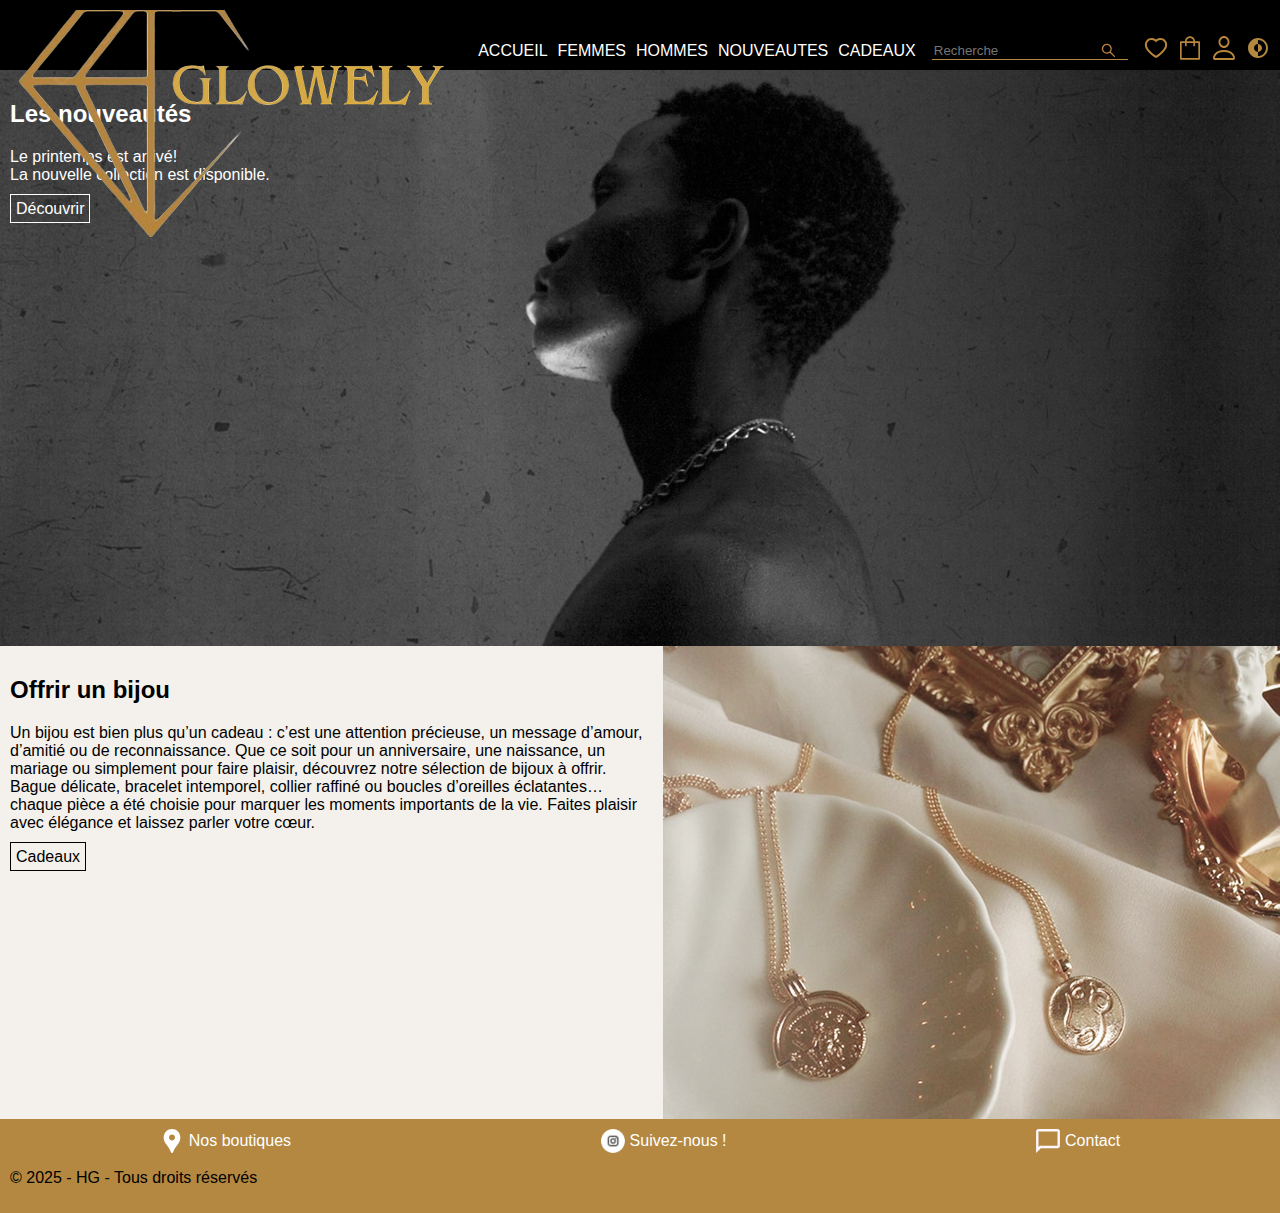
<file: index.html>
<!DOCTYPE html>
<html lang="fr">

<head>
    <meta charset="UTF-8" />
    <meta name="viewport" content="width=device-width, initial-scale=1.0" />
    <title>Accueil</title>
    <link rel="stylesheet" href="assets/css/styles.css" />
    <link rel="shortcut icon" href="assets/img/favicon.ico" type="image/x-icon">
    <script src="assets/js/articles.js" defer></script>
    <script src="assets/js/script.js" defer></script>
</head>

<body>
    <!-- Header -->
    <header>
        <!-- Logo -->
        <a id="logo" href="index.html"><img src="assets/img/logo.png" alt="logo" /></a>

        <!-- Barre de navigation principale -->
        <nav id="header-nav">
            <ul>
                <li><a href="index.html">ACCUEIL</a></li>
                <li><a href="produits.html?id=femmes">FEMMES</a></li>
                <li><a href="produits.html?id=hommes">HOMMES</a></li>
                <li><a href="produits.html?id=nouveautes">NOUVEAUTES</a></li>
                <li><a href="produits.html?id=cadeaux">CADEAUX</a></li>
            </ul>
        </nav>

        <!-- Zone recherche -->
        <search>
            <input oninput="rechercherArticles()" type="text" name="search" id="search" placeholder="Recherche" />
            <img src="assets/img/loupe.svg" alt="recherche" />
            <div id="response">
                <!-- Résdivtat de la recherche injecté en javascript -->
            </div>
        </search>

        <!-- Actions des icônes à définir -->
        <div class="header-icons">
            <img class="icon" src="assets/img/coeur.svg" alt="favori" title="Favori"/>
            <img class="icon" src="assets/img/panier.svg" alt="panier" title="Panier"/>
            <img class="icon" src="assets/img/profil.svg" alt="profil" title="Profil"/>
            <img class="icon" src="assets/img/dark-mode.svg" alt="dark mode" onclick="toggleDarkMode()" title="Mode sombre / clair"/>
            <img id="menu-icon" class="icon" src="assets/img/menu.svg" alt="menu" onclick="toggleMenu()" title="Menu"/>
        </div>
    </header>

    <!-- Contenu principal -->
    <main>
        <!-- Section découverte -->
        <section id="nouveautes">
            <h2>Les nouveautés</h2>
            <p>
                Le printemps est arrivé!<br />La nouvelle collection est
                disponible.
            </p>
            <a href="produits.html?id=nouveautes" class="button">Découvrir</a>
        </section>

        <!-- Section cadeaux -->
        <section id="cadeaux">
            <div id="cadeaux-txt">
                <h2>Offrir un bijou</h2>
                <p>
                    Un bijou est bien plus qu’un cadeau : c’est une attention précieuse, un message d’amour, d’amitié ou de reconnaissance. Que ce soit pour un anniversaire, une naissance, un mariage ou simplement pour faire plaisir, découvrez notre sélection de bijoux à offrir. <br>Bague délicate, bracelet intemporel, collier raffiné ou boucles d’oreilles éclatantes… chaque pièce a été choisie pour marquer les moments importants de la vie.

Faites plaisir avec élégance et laissez parler votre cœur.
                </p>
                <a href="produits.html?id=cadeaux" class="button">Cadeaux</a>
            </div>
            <!-- <div id="cadeaux-img"> -->
            <img id="cadeaux-img" src="assets/img/bijoux_or.png" alt="bijoux en or" />
            <!-- </div> -->
        </section>
    </main>

    <!-- Footer -->
    <footer>
        <!-- Barre de navigation -->
        <nav>
            <ul>
                <li>
                    <a id="boutiques" href="nos-boutiques.html">
                        <img class="icon" src="assets/img/localisation.svg" alt="localisation" />
                        Nos boutiques
                    </a>
                </li>
                <li>
                    <a id="reseaux-sociaux" href="https://www.instagram.com/glowely">
                        <img class="icon" src="assets/img/instagram.png" alt="instagram" />
                        Suivez-nous !
                    </a>
                </li>
                <li>
                    <a id="contact" href="contact.html">
                        <img class="icon" src="assets/img/contact.svg" alt="contact" />
                        Contact
                    </a>
                </li>
            </ul>
        </nav>
        <p>&copy 2025 - HG - Tous droits réservés</p>
    </footer>
</body>

</html>
</file>
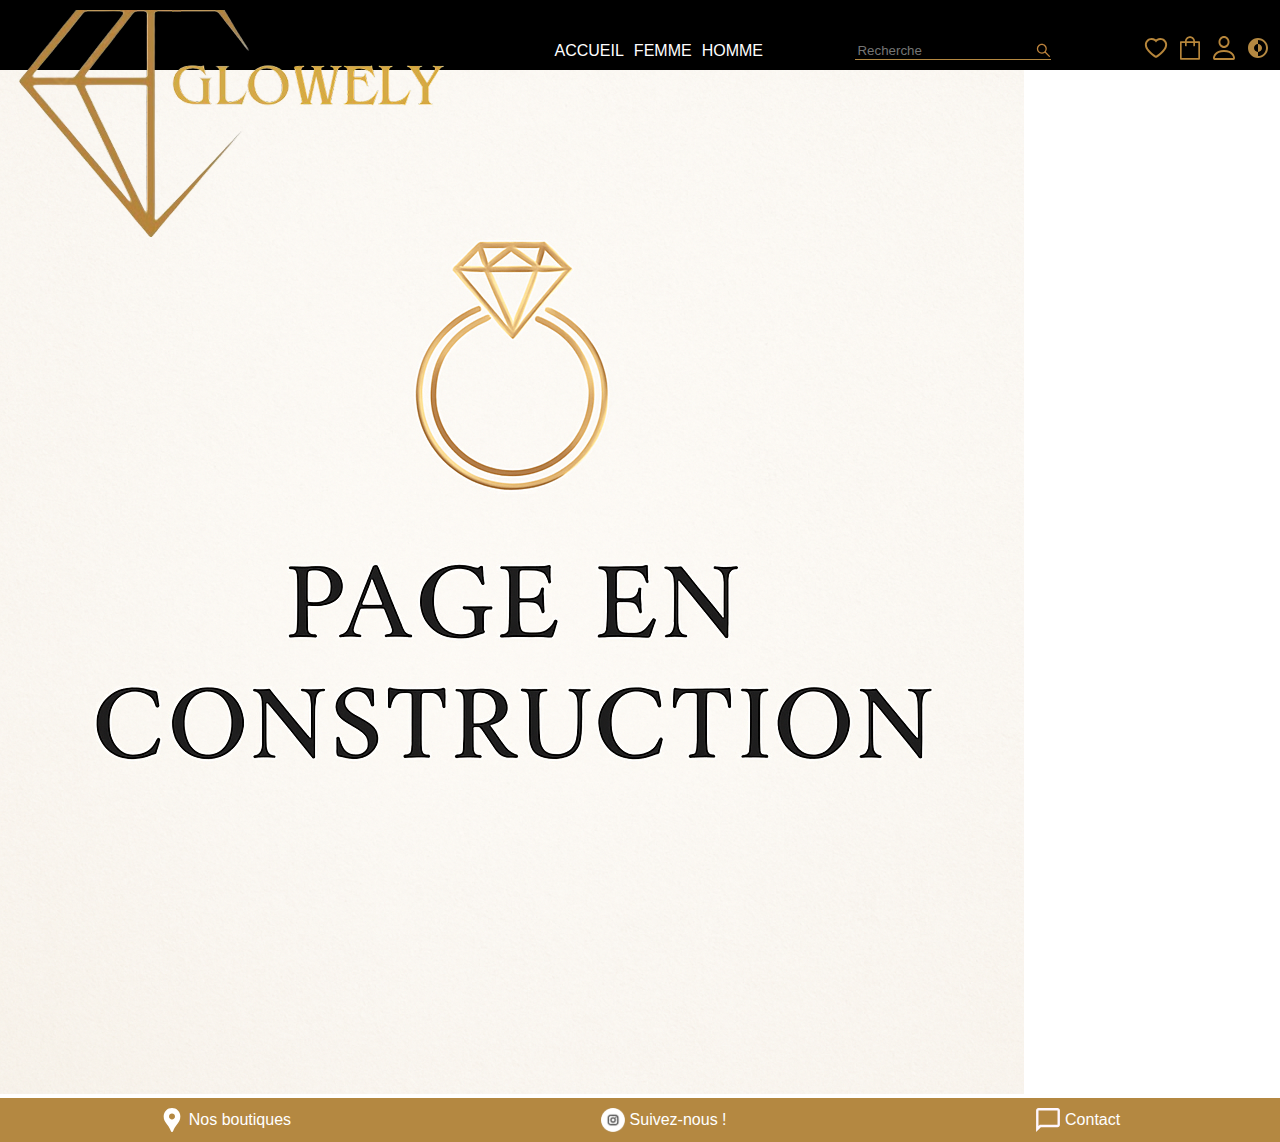
<file: cadeaux.html>
<!DOCTYPE html>
<html lang="fr">

<head>
    <meta charset="UTF-8" />
    <meta name="viewport" content="width=device-width, initial-scale=1.0" />
    <title>Accueil</title>
    <link rel="stylesheet" href="assets/css/styles.css" />
    <link rel="shortcut icon" href="assets/img/favicon.ico" type="image/x-icon">
    <script src="assets/js/script.js" defer></script>
</head>

<body>
    <!-- Header -->
    <header>
        <!-- Logo -->
        <a id="logo" href="index.html"><img src="assets/img/logo.png" alt="logo" /></a>

        <!-- Barre de navigation principale -->
        <nav id="header-nav">
            <ul>
                <li><a href="index.html">ACCUEIL</a></li>
                <li><a href="femme.html">FEMME</a></li>
                <li><a href="homme.html">HOMME</a></li>
            </ul>
        </nav>

        <!-- Zone recherche -->
        <search>
            <input type="text" name="search" id="" placeholder="Recherche" />
            <img src="assets/img/loupe.svg" alt="recherche" />
        </search>

        <!-- Actions des icônes à définir -->
        <div class="header-icons">
            <img class="icon" src="assets/img/coeur.svg" alt="favori" />
            <img class="icon" src="assets/img/panier.svg" alt="panier" />
            <img class="icon" src="assets/img/profil.svg" alt="profil" />
            <img class="icon" src="assets/img/dark-mode.svg" alt="dark mode" onclick="toggleDarkMode()"/>
            <img id="menu-icon" class="icon" src="assets/img/menu.svg" alt="menu" onclick="toggleMenu()" />
        </div>
    </header>


    <main>
        <div class="page-construction">
            <img src="assets/img/page_en_construction.png" alt="page en construction" srcset="">
        </div>
    </main>

    <!-- Footer -->
    <footer>
        <!-- Barre de navigation -->
        <nav>
            <ul>
                <li>
                    <a id="boutiques" href="nos-boutiques.html">
                        <img class="icon" src="assets/img/localisation.svg" alt="localisation" />
                        Nos boutiques
                    </a>
                </li>
                <li>
                    <a id="reseaux-sociaux" href="https://www.instagram.com/glowely">
                        <img class="icon" src="assets/img/instagram.png" alt="instagram" />
                        Suivez-nous !
                    </a>
                </li>
                <li>
                    <a id="contact" href="contact.html">
                        <img class="icon" src="assets/img/contact.svg" alt="contact" />
                        Contact
                    </a>
                </li>
            </ul>
        </nav>
    </footer>
</body>

</html>
</file>
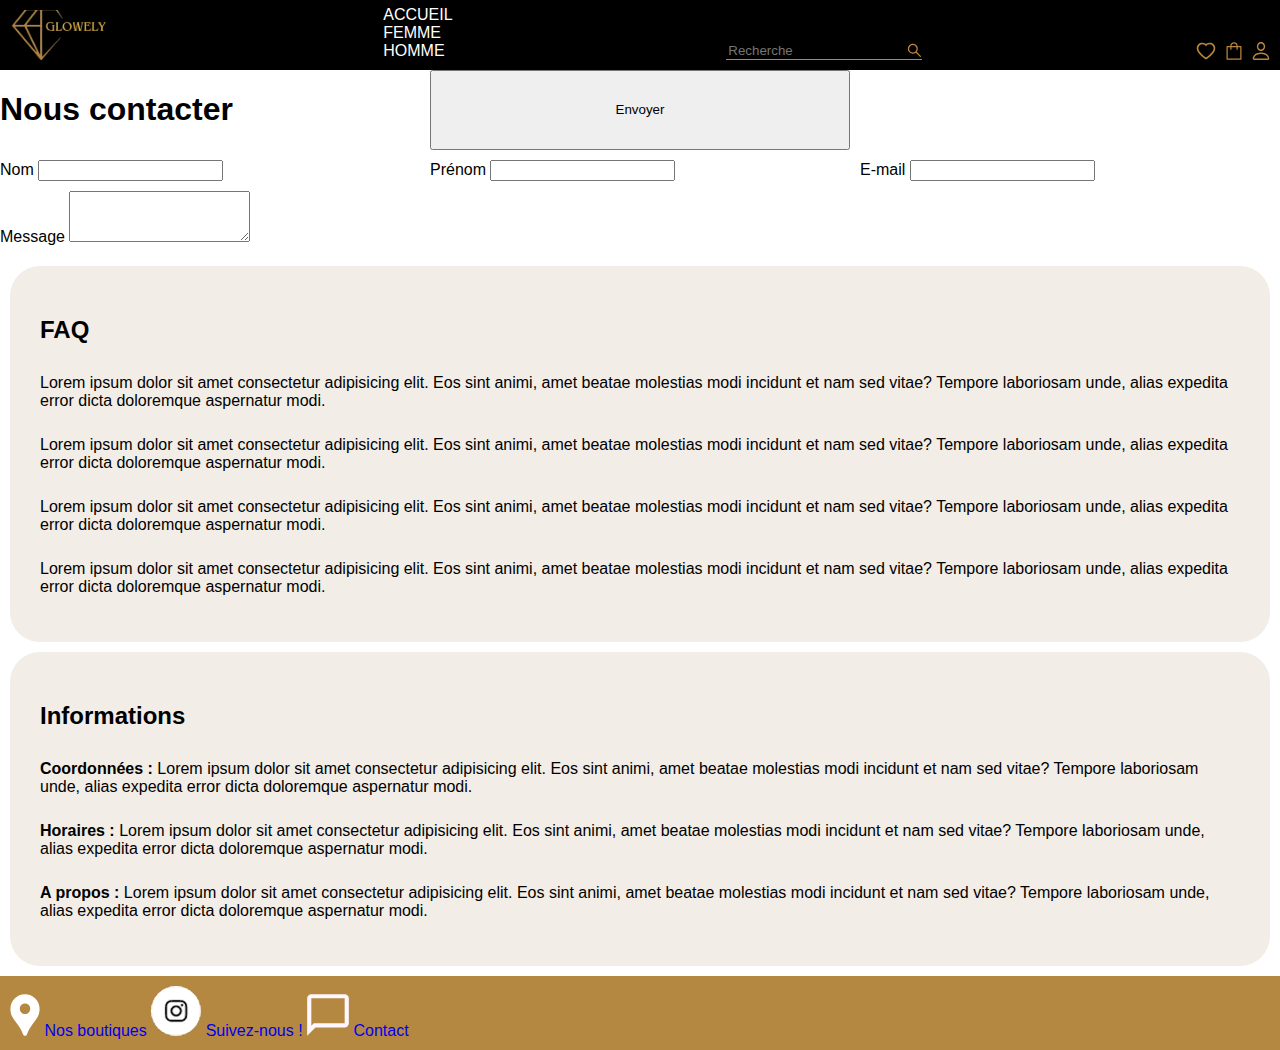
<file: contact.html>
<!DOCTYPE html>
<html lang="fr">
  <head>
    <meta charset="UTF-8" />
    <meta name="viewport" content="width=device-width, initial-scale=1.0" />
    <title>Contact</title>
    <link rel="stylesheet" href="assets/css/styles.css" />
  </head>
  <body>
        <!-- Header -->
        <header>
          <!-- Logo -->
          <img src="assets/img/logo.png" alt="logo" id="logo" />

          <!-- Barre de navigation -->
          <nav>
              <a href="index.html">ACCUEIL</a>
              <a href="femme.html">FEMME</a>
              <a href="homme.html">HOMME</a>
          </nav>

          <!-- Zone recherche -->
          <search>
              <input
                  type="text"
                  name="search"
                  id=""
                  placeholder="Recherche"
              />
              <img src="assets/img/loupe.svg" alt="recherche" />
          </search>

          <!-- Actions des icônes à définir -->
          <div class="header-icons">
              <img src="assets/img/coeur.svg" alt="favori" />
              <img src="assets/img/panier.svg" alt="panier" />
              <img src="assets/img/profil.svg" alt="profil" />
          </div>
      </header>

    <main>
      <form action="">
        <h1>Nous contacter</h1>
          <div id="nom">
            <label for="nom">Nom</label>
            <input type="text" name="nom" id="nom" />
          </div>
          <div id="prenom">
            <label for="prenom">Prénom</label>
            <input type="text" name="prenom" id="prenom" />
          </div>
          <div id="email">
            <label for="email">E-mail</label>
            <input type="email" name="email" id="email" />
          </div>
          <div id="message">
            <label for="message">Message</label>
            <textarea name="message" id="message" rows="3"></textarea>
          </div>
        <button>Envoyer</button>
      </form>
      <section id="faq">
        <h2>FAQ</h2>
        <p>
          Lorem ipsum dolor sit amet consectetur adipisicing elit. Eos sint
          animi, amet beatae molestias modi incidunt et nam sed vitae? Tempore
          laboriosam unde, alias expedita error dicta doloremque aspernatur
          modi.
        </p>
        <p>
          Lorem ipsum dolor sit amet consectetur adipisicing elit. Eos sint
          animi, amet beatae molestias modi incidunt et nam sed vitae? Tempore
          laboriosam unde, alias expedita error dicta doloremque aspernatur
          modi.
        </p>
        <p>
          Lorem ipsum dolor sit amet consectetur adipisicing elit. Eos sint
          animi, amet beatae molestias modi incidunt et nam sed vitae? Tempore
          laboriosam unde, alias expedita error dicta doloremque aspernatur
          modi.
        </p>
        <p>
          Lorem ipsum dolor sit amet consectetur adipisicing elit. Eos sint
          animi, amet beatae molestias modi incidunt et nam sed vitae? Tempore
          laboriosam unde, alias expedita error dicta doloremque aspernatur
          modi.
        </p>
      </section>
      <section id="informations">
        <h2>Informations</h2>
        <p>
          <strong>Coordonnées : </strong>
          Lorem ipsum dolor sit amet consectetur adipisicing elit. Eos sint
          animi, amet beatae molestias modi incidunt et nam sed vitae? Tempore
          laboriosam unde, alias expedita error dicta doloremque aspernatur
          modi.
        </p>
        <p>
          <strong>Horaires : </strong>
          Lorem ipsum dolor sit amet consectetur adipisicing elit. Eos sint
          animi, amet beatae molestias modi incidunt et nam sed vitae? Tempore
          laboriosam unde, alias expedita error dicta doloremque aspernatur
          modi.
        </p>
        <p>
          <strong>A propos : </strong>
          Lorem ipsum dolor sit amet consectetur adipisicing elit. Eos sint
          animi, amet beatae molestias modi incidunt et nam sed vitae? Tempore
          laboriosam unde, alias expedita error dicta doloremque aspernatur
          modi.
        </p>
      </section>
    </main>

    <footer>
      <a id="boutiques" href="nos-boutiques.html">
        <img src="assets/img/localisation.svg" alt="localisation" />
        Nos boutiques
      </a>
      <a id="reseaux-sociaux" href="https://www.instagram.com/glowely">
        <img src="assets/img/instagram.png" alt="instagram" />
        Suivez-nous !
      </a>
      <a id="contact" href="contact.html">
        <img src="assets/img/contact.svg" alt="contact" />
        Contact
      </a>
    </footer>
  </body>
</html>
</file>
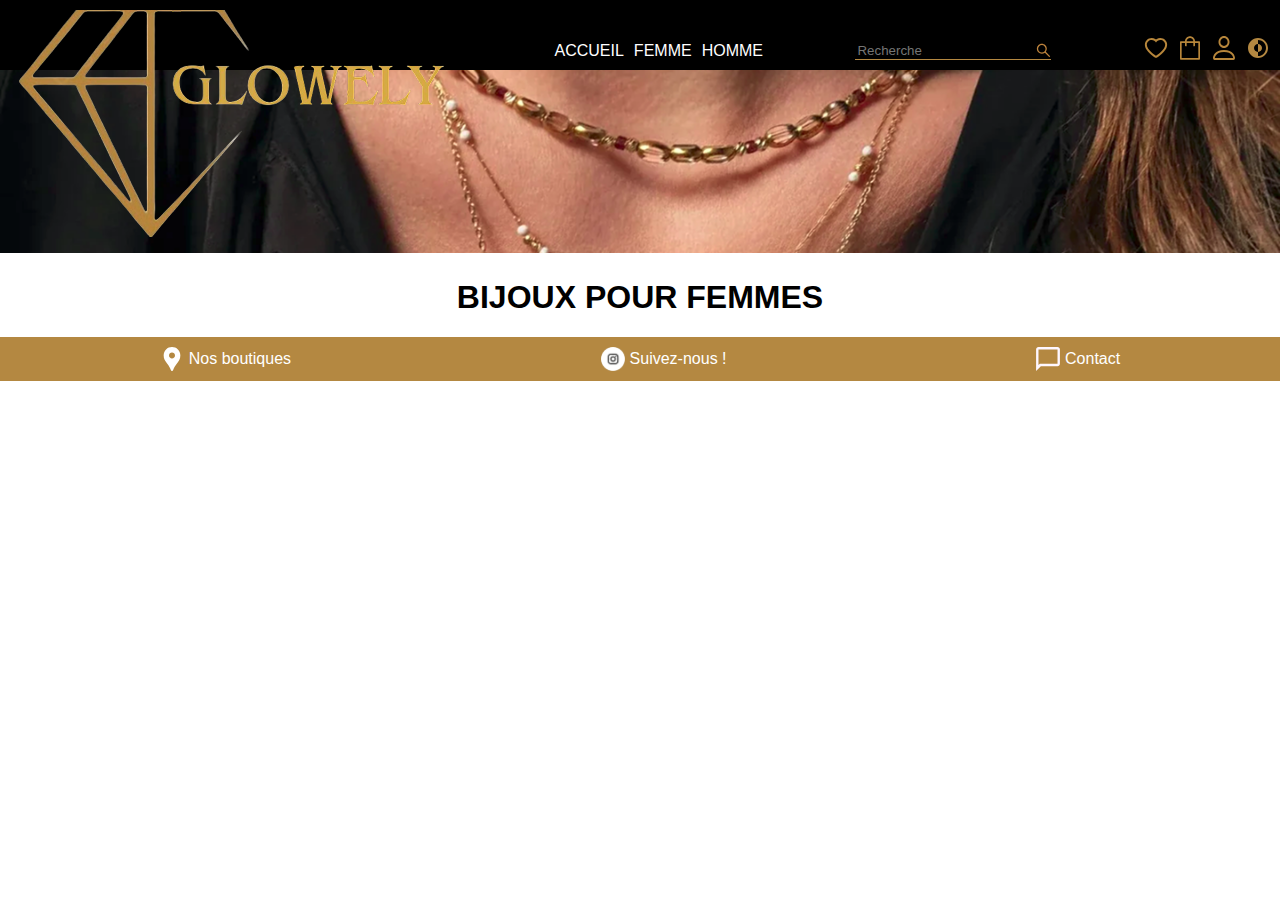
<file: femme.html>
<!DOCTYPE html>
<html lang="fr">

<head>
    <meta charset="UTF-8" />
    <meta name="viewport" content="width=device-width, initial-scale=1.0" />
    <title>Accueil</title>
    <link rel="stylesheet" href="assets/css/styles.css" />
    <link rel="shortcut icon" href="assets/img/favicon.ico" type="image/x-icon">
    <script src="assets/js/articles.js"defer></script>
    <script src="assets/js/script.js" defer></script>
</head>

<body>
    <!-- Header -->
    <header>
        <!-- Logo -->
        <a id="logo" href="index.html"><img src="assets/img/logo.png" alt="logo" /></a>

        <!-- Barre de navigation principale -->
        <nav id="header-nav">
            <ul>
                <li><a href="index.html">ACCUEIL</a></li>
                <li><a href="femme.html">FEMME</a></li>
                <li><a href="homme.html">HOMME</a></li>
            </ul>
        </nav>

        <!-- Zone recherche -->
        <search>
            <input type="text" name="search" id="" placeholder="Recherche" />
            <img src="assets/img/loupe.svg" alt="recherche" />
        </search>

        <!-- Actions des icônes à définir -->
        <div class="header-icons">
            <img class="icon" src="assets/img/coeur.svg" alt="favori" />
            <img class="icon" src="assets/img/panier.svg" alt="panier" />
            <img class="icon" src="assets/img/profil.svg" alt="profil" />
            <img class="icon" src="assets/img/dark-mode.svg" alt="dark mode" onclick="toggleDarkMode()"/>
            <img id="menu-icon" class="icon" src="assets/img/menu.svg" alt="menu" onclick="toggleMenu()" />
        </div>
    </header>


    <main>
      <section id="banniere">
        <img src="assets/img/banniere-femme.png" alt="">
        <h1>BIJOUX POUR FEMMES</h1>
      <!-- </section>
      <section class="articles">
        <h2>Colliers</h2>
        <div>
          <a href="produit.html">
            <img src="assets/img/image 3.png" alt="" />
            <p>99.99 €</p>
          </a>
          <a href="produit.html">
            <img src="assets/img/image 3.png" alt="" />
            <p>99.99 €</p>
          </a>
          <a href="produit.html">
            <img src="assets/img/image 3.png" alt="" />
            <p>99.99 €</p>
          </a>
          <a href="produit.html">
            <img src="assets/img/image 3.png" alt="" />
            <p>99.99 €</p>
          </a>
        </div>
      </section>
      <section class="articles">
        <h2>Pendentifs</h2>
        <div>
          <a href="produit.html">
            <img src="assets/img/image 3.png" alt="" />
            <p>99.99 €</p>
          </a>
          <a href="produit.html">
            <img src="assets/img/image 3.png" alt="" />
            <p>99.99 €</p>
          </a>
          <a href="produit.html">
            <img src="assets/img/image 3.png" alt="" />
            <p>99.99 €</p>
          </a>
          <a href="produit.html">
            <img src="assets/img/image 3.png" alt="" />
            <p>99.99 €</p>
          </a>
        </div>
      </section>
      <section class="articles">
        <h2>Anneaux</h2>
        <div>
          <a href="produit.html">
            <img src="assets/img/image 3.png" alt="" />
            <p>99.99 €</p>
          </a>
          <a href="produit.html">
            <img src="assets/img/image 3.png" alt="" />
            <p>99.99 €</p>
          </a>
          <a href="produit.html">
            <img src="assets/img/image 3.png" alt="" />
            <p>99.99 €</p>
          </a>
          <a href="produit.html">
            <img src="assets/img/image 3.png" alt="" />
            <p>99.99 €</p>
          </a>
        </div>
      </section>
      <section class="articles">
        <h2>Boucles d'oreilles</h2>
        <div>
          <a href="produit.html">
            <img src="assets/img/image 3.png" alt="" />
            <p>99.99 €</p>
          </a>
          <a href="produit.html">
            <img src="assets/img/image 3.png" alt="" />
            <p>99.99 €</p>
          </a>
          <a href="produit.html">
            <img src="assets/img/image 3.png" alt="" />
            <p>99.99 €</p>
          </a>
          <a href="produit.html">
            <img src="assets/img/image 3.png" alt="" />
            <p>99.99 €</p>
          </a>
        </div>
      </section> -->
    </main>

    <!-- Footer -->
    <footer>
      <!-- Barre de navigation -->
      <nav>
          <ul>
              <li>
                  <a id="boutiques" href="nos-boutiques.html">
                      <img class="icon" src="assets/img/localisation.svg" alt="localisation" />
                      Nos boutiques
                  </a>
              </li>
              <li>
                  <a id="reseaux-sociaux" href="https://www.instagram.com/glowely">
                      <img class="icon" src="assets/img/instagram.png" alt="instagram" />
                      Suivez-nous !
                  </a>
              </li>
              <li>
                  <a id="contact" href="contact.html">
                      <img class="icon" src="assets/img/contact.svg" alt="contact" />
                      Contact
                  </a>
              </li>
          </ul>
      </nav>
  </footer>
  </body>
</html>
</file>
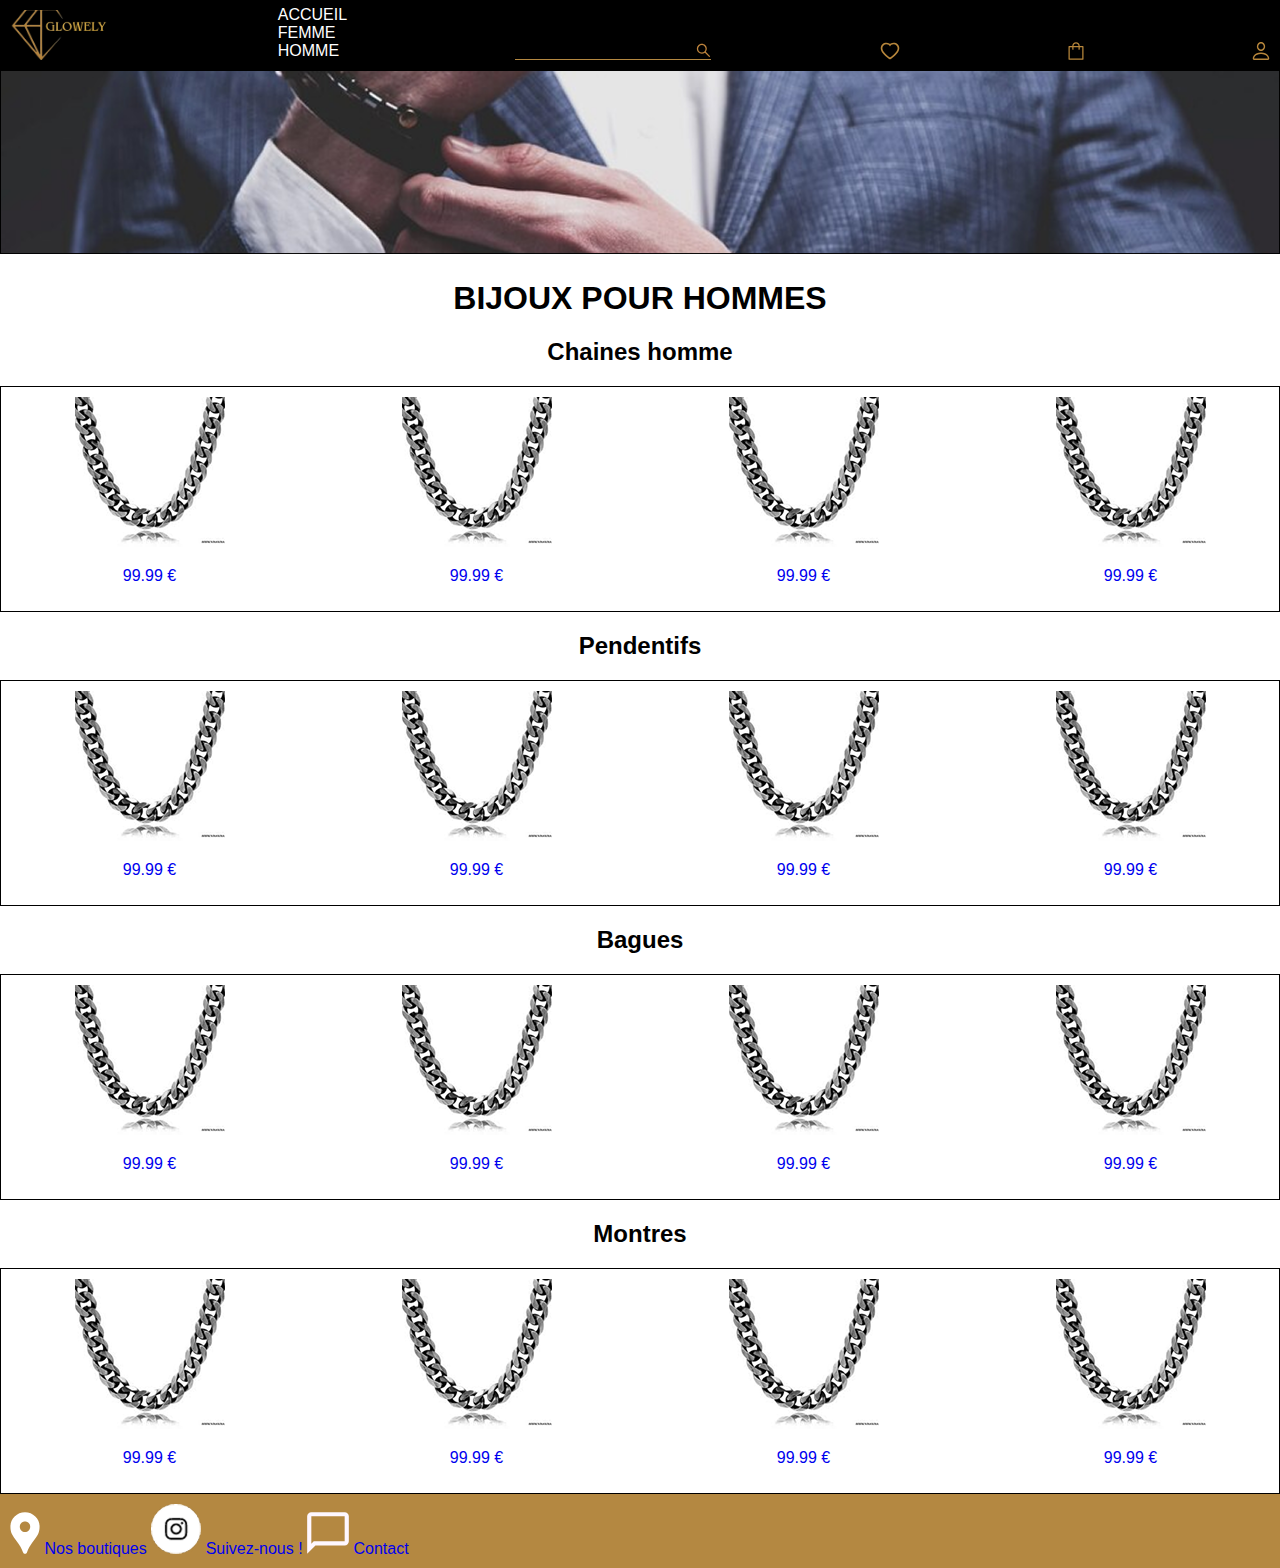
<file: homme.html>
<!DOCTYPE html>
<html lang="fr">
  <head>
    <meta charset="UTF-8" />
    <meta name="viewport" content="width=device-width, initial-scale=1.0" />
    <title>Accueil</title>
    <link rel="stylesheet" href="assets/css/styles.css" />
  </head>
  <body>
    <header>
      <img src="assets/img/logo.png" alt="logo" id="logo" />
      <nav>
        <a href="index.html">ACCUEIL</a>
        <a href="femme.html">FEMME</a>
        <a href="homme.html">HOMME</a>
      </nav>
      <search>
        <input type="text" name="search" id="" />
        <img src="assets/img/loupe.svg" alt="recherche" />
      </search>
      <!-- Actions des icônes à définir -->
      <img src="assets/img/coeur.svg" alt="favori" />
      <img src="assets/img/panier.svg" alt="panier" />
      <img src="assets/img/profil.svg" alt="profil" />
    </header>

    <main>
      <section id="banniere">
        <img src="assets/img/banniere-homme.png" alt="">
        <h1>BIJOUX POUR HOMMES</h1>
      </section>
      <section class="articles">
        <h2>Chaines homme</h2>
        <div>
          <a href="produit.html">
            <img src="assets/img/image 3.png" alt="" />
            <p>99.99 €</p>
          </a>
          <a href="produit.html">
            <img src="assets/img/image 3.png" alt="" />
            <p>99.99 €</p>
          </a>
          <a href="produit.html">
            <img src="assets/img/image 3.png" alt="" />
            <p>99.99 €</p>
          </a>
          <a href="produit.html">
            <img src="assets/img/image 3.png" alt="" />
            <p>99.99 €</p>
          </a>
        </div>
      </section>
      <section class="articles">
        <h2>Pendentifs</h2>
        <div>
          <a href="produit.html">
            <img src="assets/img/image 3.png" alt="" />
            <p>99.99 €</p>
          </a>
          <a href="produit.html">
            <img src="assets/img/image 3.png" alt="" />
            <p>99.99 €</p>
          </a>
          <a href="produit.html">
            <img src="assets/img/image 3.png" alt="" />
            <p>99.99 €</p>
          </a>
          <a href="produit.html">
            <img src="assets/img/image 3.png" alt="" />
            <p>99.99 €</p>
          </a>
        </div>
      </section>
      <section class="articles">
        <h2>Bagues</h2>
        <div>
          <a href="produit.html">
            <img src="assets/img/image 3.png" alt="" />
            <p>99.99 €</p>
          </a>
          <a href="produit.html">
            <img src="assets/img/image 3.png" alt="" />
            <p>99.99 €</p>
          </a>
          <a href="produit.html">
            <img src="assets/img/image 3.png" alt="" />
            <p>99.99 €</p>
          </a>
          <a href="produit.html">
            <img src="assets/img/image 3.png" alt="" />
            <p>99.99 €</p>
          </a>
        </div>
      </section>
      <section class="articles">
        <h2>Montres</h2>
        <div>
          <a href="produit.html">
            <img src="assets/img/image 3.png" alt="" />
            <p>99.99 €</p>
          </a>
          <a href="produit.html">
            <img src="assets/img/image 3.png" alt="" />
            <p>99.99 €</p>
          </a>
          <a href="produit.html">
            <img src="assets/img/image 3.png" alt="" />
            <p>99.99 €</p>
          </a>
          <a href="produit.html">
            <img src="assets/img/image 3.png" alt="" />
            <p>99.99 €</p>
          </a>
        </div>
      </section>
    </main>

    <footer>
      <a id="boutiques" href="nos-boutiques.html">
        <img src="assets/img/localisation.svg" alt="localisation" />
        Nos boutiques
      </a>
      <a id="reseaux-sociaux" href="https://www.instagram.com/glowely">
        <img src="assets/img/instagram.png" alt="instagram" />
        Suivez-nous !
      </a>
      <a id="contact" href="contact.html">
        <img src="assets/img/contact.svg" alt="contact" />
        Contact
      </a>
    </footer>
  </body>
</html>
</file>
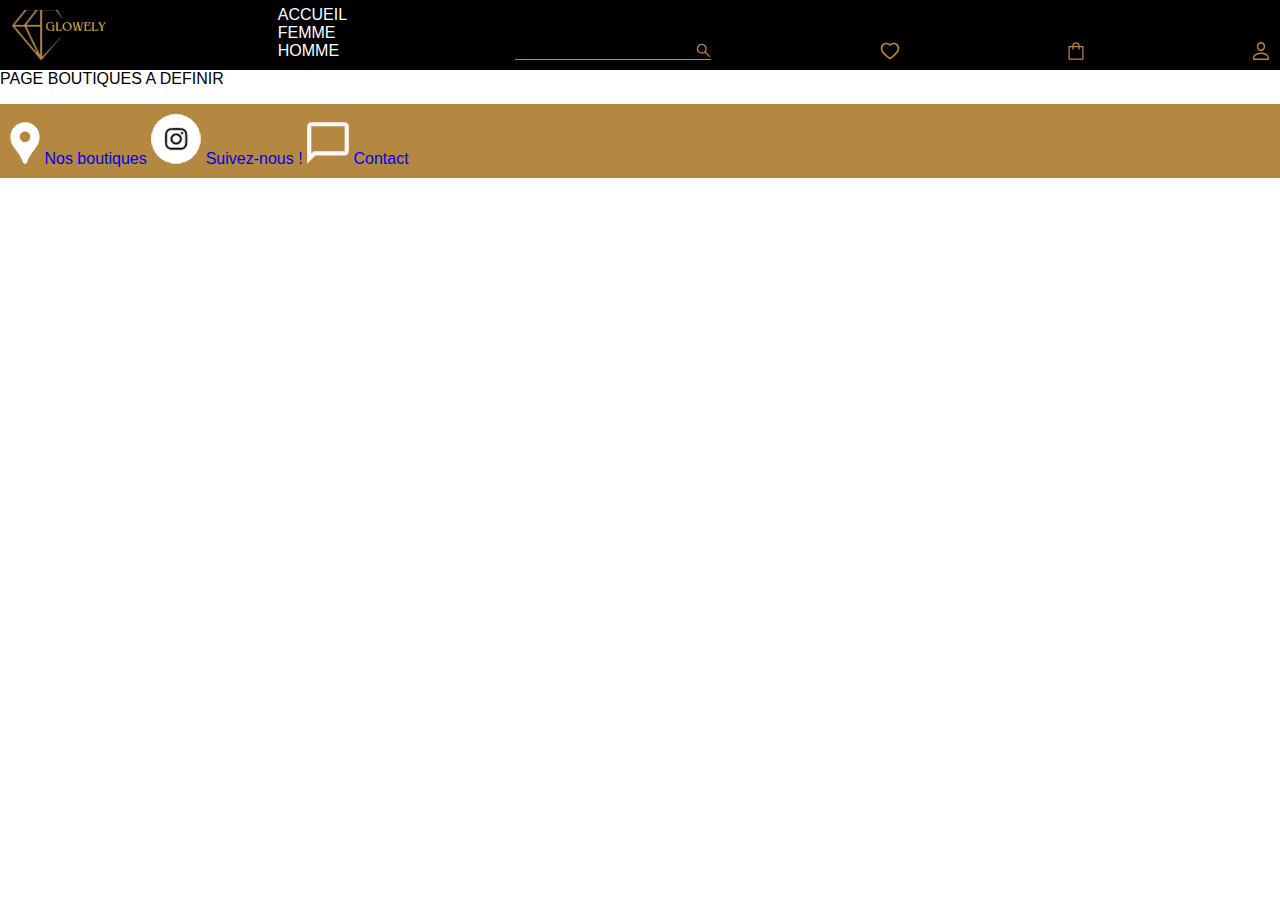
<file: nos-boutiques.html>
<!DOCTYPE html>
<html lang="fr">
  <head>
    <meta charset="UTF-8" />
    <meta name="viewport" content="width=device-width, initial-scale=1.0" />
    <title>Nos boutiques</title>
    <link rel="stylesheet" href="assets/css/styles.css" />
  </head>
  <body>
    <header>
      <img src="assets/img/logo.png" alt="logo" id="logo" />
      <nav>
        <a href="index.html">ACCUEIL</a>
        <a href="femme.html">FEMME</a>
        <a href="homme.html">HOMME</a>
      </nav>
      <search>
        <input type="text" name="search" id="" />
        <img src="assets/img/loupe.svg" alt="recherche" />
      </search>
      <!-- Actions des icônes à définir -->
      <img src="assets/img/coeur.svg" alt="favori" />
      <img src="assets/img/panier.svg" alt="panier" />
      <img src="assets/img/profil.svg" alt="profil" />
    </header>

    <main>
      <p>PAGE BOUTIQUES A DEFINIR</p>
    </main>

    <footer>
      <a id="boutiques" href="nos-boutiques.html">
        <img src="assets/img/localisation.svg" alt="localisation" />
        Nos boutiques
      </a>
      <a id="reseaux-sociaux" href="https://www.instagram.com/glowely">
        <img src="assets/img/instagram.png" alt="instagram" />
        Suivez-nous !
      </a>
      <a id="contact" href="contact.html">
        <img src="assets/img/contact.svg" alt="contact" />
        Contact
      </a>
    </footer>
  </body>
</html>
</file>
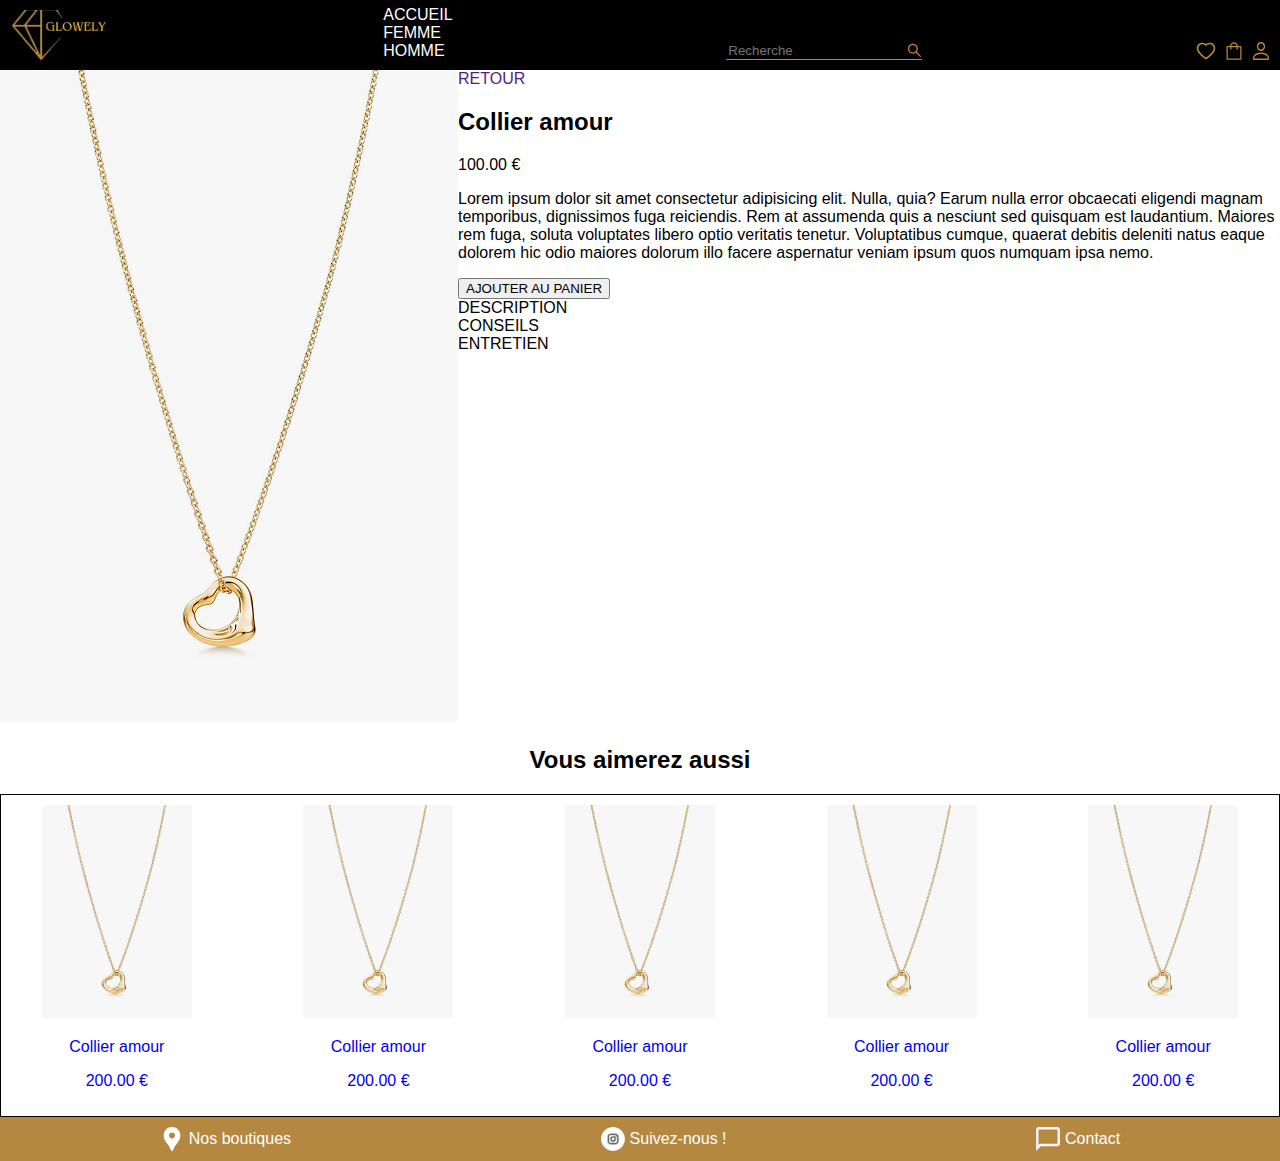
<file: produit.html>
<!DOCTYPE html>
<html lang="fr">
  <head>
    <meta charset="UTF-8" />
    <meta name="viewport" content="width=device-width, initial-scale=1.0" />
    <title>Produit</title>
    <link rel="stylesheet" href="assets/css/styles.css" />
  </head>
  <body>
        <!-- Header -->
        <header>
          <!-- Logo -->
          <img src="assets/img/logo.png" alt="logo" id="logo" />

          <!-- Barre de navigation -->
          <nav>
              <a href="index.html">ACCUEIL</a>
              <a href="femme.html">FEMME</a>
              <a href="homme.html">HOMME</a>
          </nav>

          <!-- Zone recherche -->
          <search>
              <input
                  type="text"
                  name="search"
                  id=""
                  placeholder="Recherche"
              />
              <img src="assets/img/loupe.svg" alt="recherche" />
          </search>

          <!-- Actions des icônes à définir -->
          <div class="header-icons">
              <img src="assets/img/coeur.svg" alt="favori" />
              <img src="assets/img/panier.svg" alt="panier" />
              <img src="assets/img/profil.svg" alt="profil" />
              <img id="menu-icon" src="assets/img/menu.svg" alt="menu" />
          </div>
      </header>


    <main>
      <section id="article">
        <div>
          <img src="assets/img/image 25.png" alt="article" />
        </div>
        <div>
          <a href="">RETOUR</a>
          <h2>Collier amour</h2>
          <p id="prix">100.00 €</p>
          <p id="descriptif">
            Lorem ipsum dolor sit amet consectetur adipisicing elit. Nulla,
            quia? Earum nulla error obcaecati eligendi magnam temporibus,
            dignissimos fuga reiciendis. Rem at assumenda quis a nesciunt sed
            quisquam est laudantium. Maiores rem fuga, soluta voluptates libero
            optio veritatis tenetur. Voluptatibus cumque, quaerat debitis
            deleniti natus eaque dolorem hic odio maiores dolorum illo facere
            aspernatur veniam ipsum quos numquam ipsa nemo.
          </p>
          <button>AJOUTER AU PANIER</button>
          <section>DESCRIPTION</section>
          <section>CONSEILS</section>
          <section>ENTRETIEN</section>
        </div>
      </section>
      <section class="articles">
        <h2>Vous aimerez aussi</h2>
        <div>
          <a href="produit.html">
            <img src="assets/img/image 25.png" alt="" />
            <p>Collier amour</p>
            <p>200.00 €</p>
          </a>
          <a href="produit.html">
            <img src="assets/img/image 25.png" alt="" />
            <p>Collier amour</p>
            <p>200.00 €</p>
          </a>
          <a href="produit.html">
            <img src="assets/img/image 25.png" alt="" />
            <p>Collier amour</p>
            <p>200.00 €</p>
          </a>
          <a href="produit.html">
            <img src="assets/img/image 25.png" alt="" />
            <p>Collier amour</p>
            <p>200.00 €</p>
          </a>
          <a href="produit.html">
            <img src="assets/img/image 25.png" alt="" />
            <p>Collier amour</p>
            <p>200.00 €</p>
          </a>
        </div>
      </section>
    </main>

    <!-- Footer -->
    <footer>
      <!-- Barre de navigation -->
      <nav>
          <ul>
              <li>
                  <a id="boutiques" href="nos-boutiques.html">
                      <img class="icon" src="assets/img/localisation.svg" alt="localisation" />
                      Nos boutiques
                  </a>
              </li>
              <li>
                  <a id="reseaux-sociaux" href="https://www.instagram.com/glowely">
                      <img class="icon" src="assets/img/instagram.png" alt="instagram" />
                      Suivez-nous !
                  </a>
              </li>
              <li>
                  <a id="contact" href="contact.html">
                      <img class="icon" src="assets/img/contact.svg" alt="contact" />
                      Contact
                  </a>
              </li>
          </ul>
      </nav>
  </footer>
  </body>
</html>
</file>
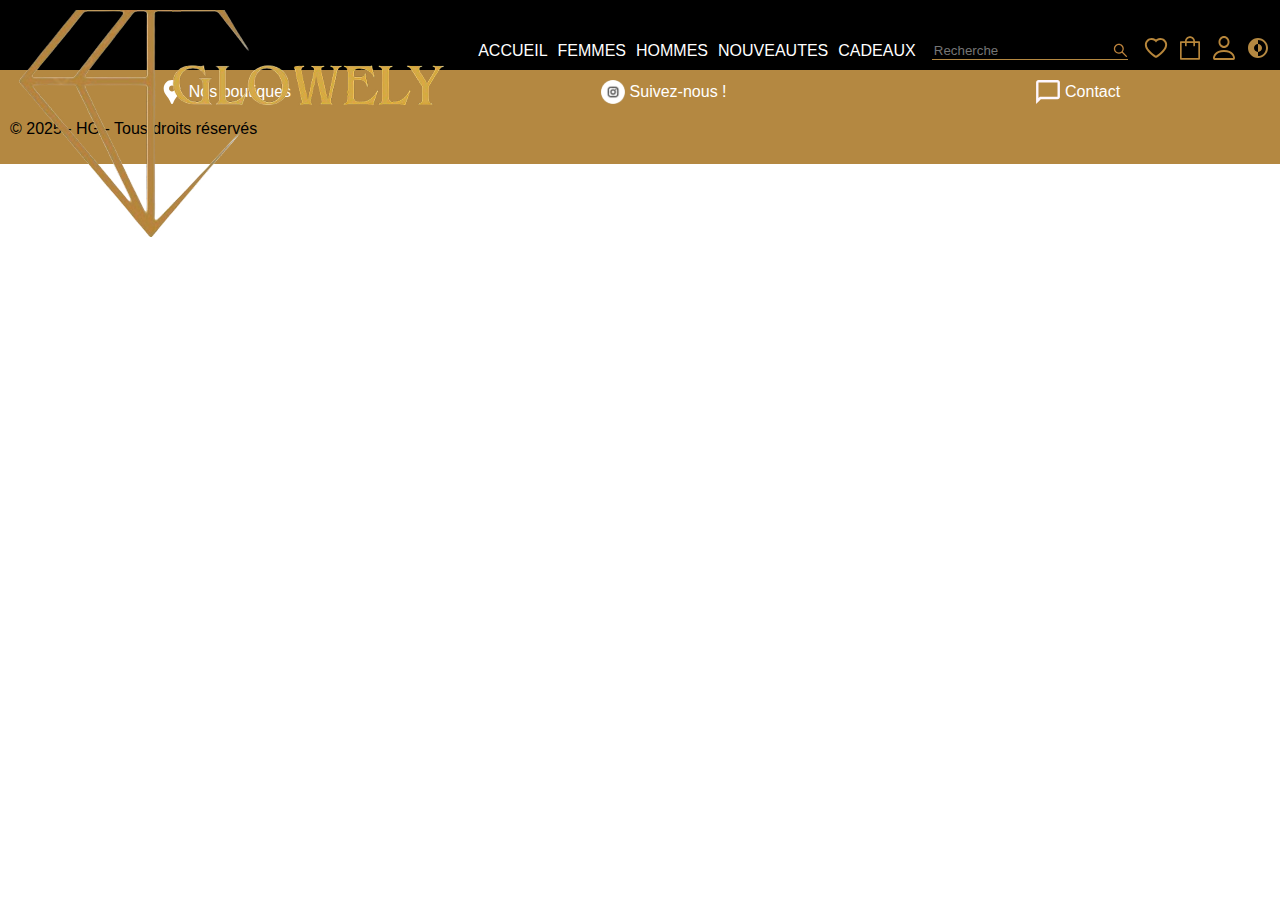
<file: produits.html>
<!DOCTYPE html>
<html lang="fr">

<head>
    <meta charset="UTF-8" />
    <meta name="viewport" content="width=device-width, initial-scale=1.0" />
    <title>Accueil</title>
    <link rel="stylesheet" href="assets/css/styles.css" />
    <link rel="shortcut icon" href="assets/img/favicon.ico" type="image/x-icon">
    <script src="assets/js/articles.js" defer></script>
    <script src="assets/js/script.js" defer></script>
</head>

<body>
    <!-- Header -->
    <header>
        <!-- Logo -->
        <a id="logo" href="index.html"><img src="assets/img/logo.png" alt="logo" /></a>

        <!-- Barre de navigation principale -->
        <nav id="header-nav">
            <ul>
                <li><a href="index.html">ACCUEIL</a></li>
                <li><a href="produits.html?id=femmes">FEMMES</a></li>
                <li><a href="produits.html?id=hommes">HOMMES</a></li>
                <li><a href="produits.html?id=nouveautes">NOUVEAUTES</a></li>
                <li><a href="produits.html?id=cadeaux">CADEAUX</a></li>
            </ul>
        </nav>

        <!-- Zone recherche -->
        <search>
            <input type="text" name="search" id="" placeholder="Recherche" />
            <img src="assets/img/loupe.svg" alt="recherche" />
        </search>

        <!-- Actions des icônes à définir -->
        <div class="header-icons">
            <img class="icon" src="assets/img/coeur.svg" alt="favori" />
            <img class="icon" src="assets/img/panier.svg" alt="panier" />
            <img class="icon" src="assets/img/profil.svg" alt="profil" />
            <img class="icon" src="assets/img/dark-mode.svg" alt="dark mode" onclick="toggleDarkMode()" />
            <img id="menu-icon" class="icon" src="assets/img/menu.svg" alt="menu" onclick="toggleMenu()" />
        </div>
    </header>


    <main>
        <!-- Sections (bannière, titre, articles) injectées par javascript -->
    </main>

    <!-- Footer -->
    <footer>
        <!-- Barre de navigation -->
        <nav>
            <ul>
                <li>
                    <a id="boutiques" href="nos-boutiques.html">
                        <img class="icon" src="assets/img/localisation.svg" alt="localisation" />
                        Nos boutiques
                    </a>
                </li>
                <li>
                    <a id="reseaux-sociaux" href="https://www.instagram.com/glowely">
                        <img class="icon" src="assets/img/instagram.png" alt="instagram" />
                        Suivez-nous !
                    </a>
                </li>
                <li>
                    <a id="contact" href="contact.html">
                        <img class="icon" src="assets/img/contact.svg" alt="contact" />
                        Contact
                    </a>
                </li>
            </ul>
        </nav>
        <p>&copy 2025 - HG - Tous droits réservés</p>
    </footer>
</body>

</html>
</file>
<file: assets/css/styles.css>
/* Réglages par défaut */
* {
    box-sizing: border-box;
}

body {
    margin: auto;
    font-family: 'Gill Sans', 'Gill Sans MT', Calibri, 'Trebuchet MS', sans-serif;
}

/* Format des ancres */
a {
    text-decoration: none;
}

/* Format titre principal */
h1 {
    font-size: 2em;
}

/* Taille des icônes */
.icon {
    width: 24px;
    height: 24px;
}

/* Barres de navigation */
nav ul {
    list-style-type: none; /* pas de puces */
    margin: auto;
    padding: 0;
    display: flex;
    justify-content: space-around;
    flex-wrap: wrap;
    gap: 10px;
}

nav ul li {
    display: inline; /* en ligne */
}

nav a {
    display: flex;
    gap: 5px;
    align-items: center;
    color: white;
}


/* ========================================================================= */

/* HEADER */
header {
    display: flex;
    justify-content: space-between;
    align-items: flex-end;
    gap: 10px;
    background-color: black;
    padding: 10px;
    position: fixed;
    top: 0;
    width: 100%;
    height: 70px;
}

#logo {
    height: 100%;
}

/* Zone de rechercche */
header search {
    min-width: 100px;
    display: flex;
    justify-content: space-between;
    border-bottom: solid 1px #b48841;
}

header search input {
    width: 80%;
    background-color: black;
    color: white;
    border: none;
}

/* Barre d'icônes */
.header-icons {
    display: flex;
    gap: 10px;
    cursor: pointer;
}

#menu-icon {
    display: none; /* bouton menu masqué par défaut */
}

/* Menu de navigation déroulant */
/* #dropdown-nav {
    background-color: black;
    position: absolute;
    top: 70px;
    right: 0;
    width: 150px;
}

#dropdown-nav ul {
    display: flex;
    flex-direction: column;
    align-content: center;
    padding: 10px;
} */

@media screen and (max-width: 650px) { /* version mobile */
    #header-nav { /* Déplacement menu sous l'icône burger */
        display: none;
        background-color: black;
        position: absolute;
        top: 70px;
        right: 0;
        width: 150px;
    }

    #header-nav ul { /* Passage en menu vertical */
        display: flex;
        flex-direction: column;
        align-content: center;
        padding: 10px;
    }

    #header-nav.visible { /* Affichage lors du clic sur le menu (js) */
        display: block;
    }

    #menu-icon {
        display: inline; /* affichage du menu burger */
    }
}  

/* MAIN */
main {
    margin-top: 70px;
    /* espace pour le header */
}


/* FOOTER */
footer {
    background-color: #b48841;
    padding: 10px;
}

/* ========================================================================= */

/* PAGE ACCUEIL */

/* Section nouveautés */
#nouveautes {
    background-image: url("../img/homme.png");
    background-size: cover;
    background-position: center;
    height: 45vmax;
    /* Adapte l'image à 45% de la plus grande des dimensions (largeur/hauteur) */
    color: white;
    padding: 10px;
}

#nouveautes p {
    width: 45%;
}

#nouveautes .button {
    border: solid 1px white;
    padding: 5px;
    color: white;
}


/* Section Cadeaux */
#cadeaux {
    display: grid;
    grid-template-columns: auto auto;
    grid-template-rows: auto auto;
    grid-template-areas:
        "texte image"
        "texte image";
}

#cadeaux-txt {
    min-width: 370px;
    grid-area: texte;
    background-color: #f4f0eb;
    color: black;
    padding: 10px;
}

#cadeaux-txt .button {
    border: solid 1px black;
    padding: 5px;
    color: black;
}

#cadeaux-img {
    grid-area: image;
}

@media screen and (max-width: 850px) { /* bascule l'image en dessous du texte */
    #cadeaux {
        grid-template-areas:
            "texte texte"
            "image image";
    }

    #cadeaux-txt {
        min-width: 100%;
    }

    #cadeaux-img {
        width: 100%;
    }
}

/* ========================================================================= */

/* PAGE HOMME / FEMME */

/* Bannières */
#banniere img {
    width: 100%;
}

#banniere h1 {
    text-align: center;
}

/* Sections articles */
.articles h2 {
    text-align: center;
}

.articles div {
    display: flex;
    justify-content: space-around;
    flex-wrap: wrap;
    gap: 50px;
    border: solid 1px black;
    padding: 10px;
}

.articles img {
    width: 150px;
    height: auto;
}

.articles div a {
    text-align: center;
}

/* ======================================================================== */

/* PAGE PRODUIT */
#article {
    display: grid;
    grid-template-columns: auto auto;
    grid-template-rows: auto auto;
    grid-template-areas:
        "image texte"
        "image texte";
}

#article-img {
    grid-area: image;
    display: flex;
    justify-content: center;
}

#article-desc {
    grid-area: texte;
    padding: 10px;
}

@media screen and (max-width: 750px) { /* bascule l'image en dessous du texte */
    #article {
        grid-template-areas:
            "image image"
            "texte texte";
    }

    #article-txt {
        min-width: 100%;
    }

    #article-img {
        width: 100%;
    }
}

/* ======================================================================== */

/* PAGE CONTACT */
#page-contact { /* version mobile */
    display: grid;
    grid-template-areas:
    "form"
    "faq"
    "informations";
}

form {
    grid-area: form;

    display: grid;
    gap: 10px;
    grid-template-areas: 
    "titre"
    "nom"
    "prenom"
    "email"
    "message"
    "bouton";
}

#page-contact h1 {
    grid-area: titre;
}

#nom {
    grid-area: nom;
}

#prenom {
    grid-area: prenom;
}

#email {
    grid-area: email;
}

#message {
    grid-area: message;
}

#page-contact button {
    grid-area: bouton;
    background-color: #b48841;
    color: white;
    border-radius: 30px;
    margin: 10px auto;
    padding: 10px;
    width: 100px;
}


#page-contact div {
    padding-top: 10px;
}

#page-contact label { /* saut de ligne après étiquette */
    display: block;
}

#page-contact input,
#page-contact textarea {
    width: 100%;
}

#faq {
    grid-area: faq;
}

#informations {
    grid-area: informations;
}

#page-contact form,
#faq,
#informations {
    background-color: #f2ede6;
    margin: 10px;
    border-radius: 30px;
    padding: 30px;
}

#faq p,
#informations p {
    padding-top: 10px;
}

@media screen and (min-width: 576px) { /* version desktop */
    #page-contact {
        grid-template-columns: 55% 45%;
        grid-template-areas:
        "form form"
        "faq informations";
    }

    form {
        grid-template-columns: 1fr 1fr 1fr;
        grid-template-areas:
        "titre titre titre"
        "nom prenom email"
        "message message message"
        "bouton bouton bouton";
    }
}
</file>
